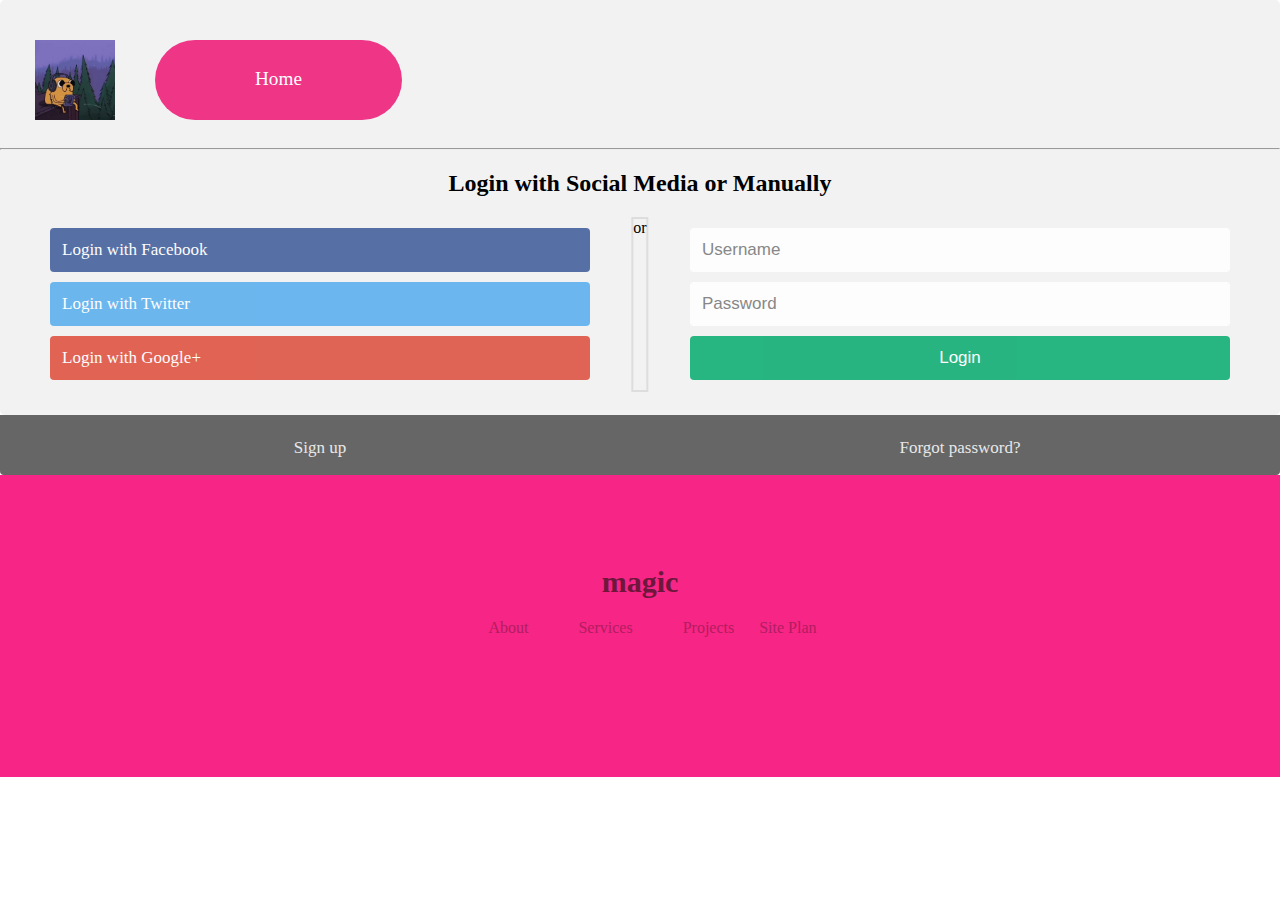
<file: Login/login.html>
<!DOCTYPE html>
<html lang="en">

<head>
  <meta charset="UTF-8">
  <meta http-equiv="X-UA-Compatible" content="IE=edge">
  <meta name="viewport" content="width=device-width, initial-scale=1.0">
  <link rel="stylesheet" href="login.css">
  <title>Login</title>
</head>

<body>
  <div class="container">
    <header>
      <img id="logodog" src="./unnamed.jpg" alt="Logo image" />
      <a href="/Magic/index.html">Home</a>

    </header>
    <hr>
    <form action="/action_page.php">
      <div class="row">
        <h2 style="text-align:center">Login with Social Media or Manually</h2>
        <div class="vl">
          <span class="vl-innertext">or</span>
        </div>

        <div class="col">
          <a href="#" class="fb btn">
            <i class="fa fa-facebook fa-fw"></i> Login with Facebook
          </a>
          <a href="#" class="twitter btn">
            <i class="fa fa-twitter fa-fw"></i> Login with Twitter
          </a>
          <a href="#" class="google btn">
            <i class="fa fa-google fa-fw"></i> Login with Google+
          </a>
        </div>

        <div class="col">
          <div class="hide-md-lg">
            <p>Or sign in manually:</p>
          </div>

          <input type="text" name="username" placeholder="Username" required>
          <input type="password" name="password" placeholder="Password" required>
          <input type="submit" value="Login">
        </div>

      </div>
    </form>
  </div>

  <div class="bottom-container">
    <div class="row">
      <div class="col">
        <a href="#" style="color:white" class="btn">Sign up</a>
      </div>
      <div class="col">
        <a href="#" style="color:white" class="btn">Forgot password?</a>
      </div>
    </div>
  </div>
  <footer>
    <section>
      <h7>magic</h7>
      <div style="display: flex; justify-content: center;">
        <div style="display: inline-flex;">
          <a style="padding: 0px 25px;" href="#">About</a>
          <a style="padding: 0px 25px;" href="#">Services</a>
          <a style="padding: 0px 25px;" href="#">Projects</a>
          <a href="/Magic/site-plan.html">Site Plan</a>

        </div>
      </div>
      <div style="display: flex; justify-content: center; padding: 70px 0px ;">
        <div style="display: inline-flex;">
          <i class="fa-brands fa-square-facebook"></i>
          <i class="fa-brands fa-instagram"></i>
          <i class="fa-brands fa-twitter"></i>
          <i class="fa-brands fa-pinterest"></i>
        </div>
      </div>
    </section>

  </footer>
</body>

</html>
</file>
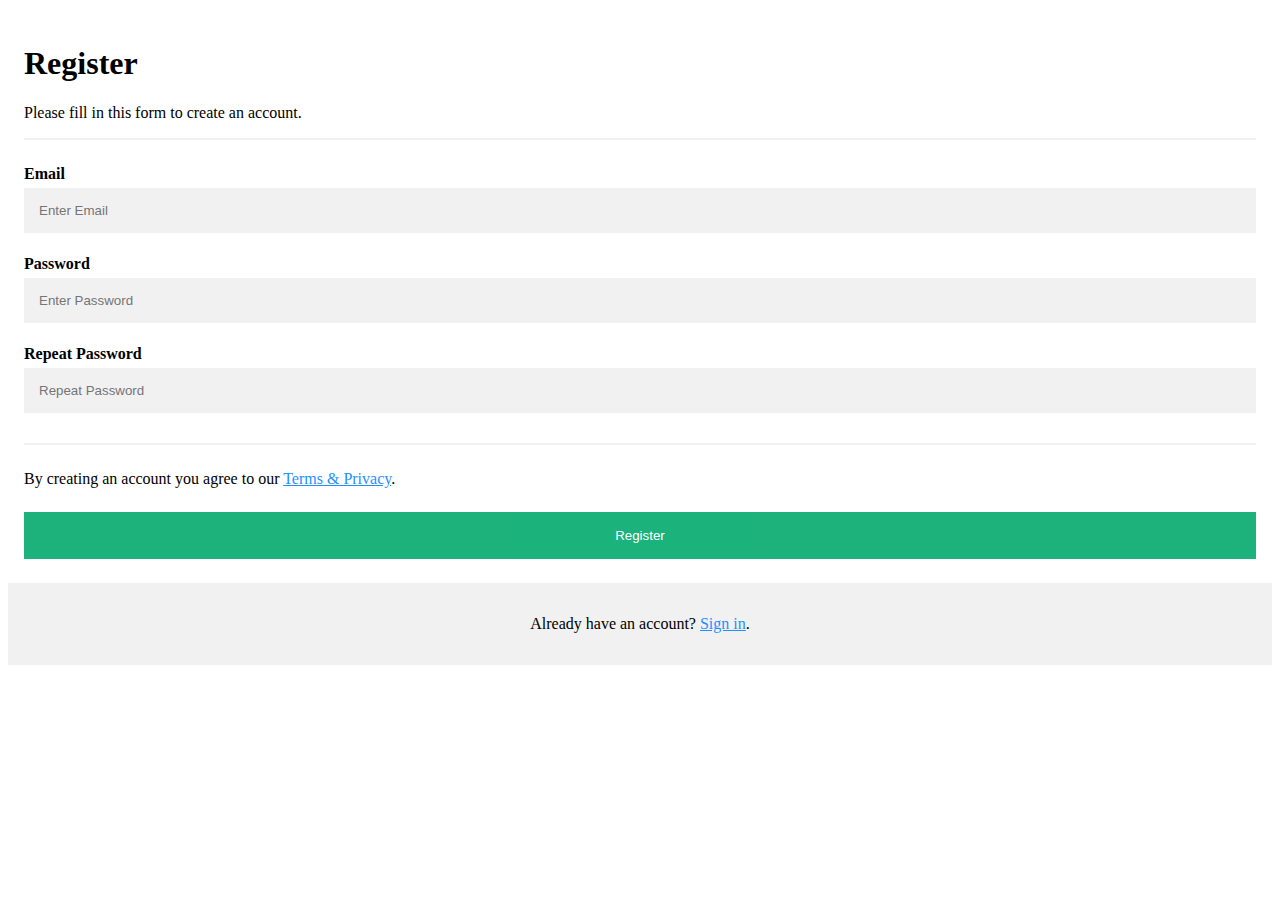
<file: books/register/register.html>
<!DOCTYPE html>
<html lang="en">
<head>
    <meta charset="UTF-8">
    <meta http-equiv="X-UA-Compatible" content="IE=edge">
    <meta name="viewport" content="width=device-width, initial-scale=1.0">
    <link rel="stylesheet" href="register.css">
    <title>Document</title>
</head>
<body>
    <form action="action_page.php">
        <div class="container">
          <h1>Register</h1>
          <p>Please fill in this form to create an account.</p>
          <hr>
      
          <label for="email"><b>Email</b></label>
          <input type="text" placeholder="Enter Email" name="email" id="email" required>
      
          <label for="psw"><b>Password</b></label>
          <input type="password" placeholder="Enter Password" name="psw" id="psw" required>
      
          <label for="psw-repeat"><b>Repeat Password</b></label>
          <input type="password" placeholder="Repeat Password" name="psw-repeat" id="psw-repeat" required>
          <hr>


      
          <p>By creating an account you agree to our <a href="#">Terms & Privacy</a>.</p>
          <button type="submit" class="registerbtn">Register</button>
        </div>
      
        <div class="container signin">
          <p>Already have an account? <a href="#">Sign in</a>.</p>
        </div>
      </form>
</body>
</html>
</file>
<file: Login/login.css>
* {box-sizing: border-box}

/* style the container */

body{
  max-width:1600px;
  margin: 0 auto;
}
.container {
  position: relative;
  border-radius: 5px;
  background-color: #f2f2f2;
  padding: 20px 0 30px 0;
}

header {
  display: flex;
  flex-direction: row;
  
  padding: 20px;
  
}

header a{
  background-color: #ee3586;
  color: white;
  text-decoration: none;
}

#logodog {
  height: 80px;
  padding: 0px;
  margin-left: 15px;
  margin-right: ;
}

header {
  background-color: var(--nav-background-color);
  line-height: 3em;
  text-align: center;
  font-size: 1.2em;
  
}



header {
  background-color: var(--nav-background-color);
  line-height: 3em;
  text-align: center;
  font-size: 1.2em;
  list-style-type: none;
  display: flex;
}

header a{
  text-decoration: none
  text-align: center;
  padding: 10px 100px;
  margin-left: 40px;
  border-radius: 40px;
}

/* style inputs and link buttons */
input,
.btn {
  width: 100%;
  padding: 12px;
  border: none;
  border-radius: 4px;
  margin: 5px 0;
  opacity: 0.85;
  display: inline-block;
  font-size: 17px;
  line-height: 20px;
  text-decoration: none; /* remove underline from anchors */
}

input:hover,
.btn:hover {
  opacity: 1;
}

/* add appropriate colors to fb, twitter and google buttons */
.fb {
  background-color: #3B5998;
  color: white;
}

.twitter {
  background-color: #55ACEE;
  color: white;
}

.google {
  background-color: #dd4b39;
  color: white;
}

/* style the submit button */
input[type=submit] {
  background-color: #04AA6D;
  color: white;
  cursor: pointer;
}

input[type=submit]:hover {
  background-color: #f72585;
}

/* Two-column layout */
.col {
  float: left;
  width: 50%;
  margin: auto;
  padding: 0 50px;
  margin-top: 6px;
}

/* Clear floats after the columns */
.row:after {
  content: "";
  display: table;
  clear: both;
}

/* vertical line */
.vl {
  position: absolute;
  left: 50%;
  transform: translate(-50%);
  border: 2px solid #ddd;
  height: 175px;
}

/* text inside the vertical line */
.inner {
  position: absolute;
  top: 50%;
  transform: translate(-50%, -50%);
  background-color: #f1f1f1;
  border: 1px solid #ccc;
  border-radius: 50%;
  padding: 8px 10px;
}

/* hide some text on medium and large screens */
.hide-md-lg {
  display: none;
}

/* bottom container */
.bottom-container {
  text-align: center;
  background-color: #666;
  border-radius: 0px 0px 4px 4px;
}

/* Responsive layout - when the screen is less than 650px wide, make the two columns stack on top of each other instead of next to each other */
@media screen and (max-width: 650px) {
  .col {
    width: 100%;
    margin-top: 0;
  }
  /* hide the vertical line */
  .vl {
    display: none;
  }
  /* show the hidden text on small screens */
  .hide-md-lg {
    display: block;
    text-align: center;
  }
}

h7 {
  display: block;
  text-align: center;
  padding-top: 90px;
  padding-bottom: 20px;
  font-family: Fraunces;
  font-weight: 900;
  font-size: 30px;
  color: #6d173d;
}


footer {
  background-color: #F72585;
  max-width: 1600px;
  padding: 0;
  box-sizing: border-box;
  
}

footer a {
  text-decoration: none;
  font-family: Barlow;
  color: #6d173d;
  opacity: 0.5;
}

footer a:hover {
  color: white;
  opacity: none;
}

.fa-brands {
  padding: 0px 12px;
  color: #6d173d;

}

.fa-brands:hover {
  color: white;
}
</file>
<file: books/register/register.css>
* {box-sizing: border-box}

/* Add padding to containers */
.container {
  padding: 16px;
}

/* Full-width input fields */
input[type=text], input[type=password] {
  width: 100%;
  padding: 15px;
  margin: 5px 0 22px 0;
  display: inline-block;
  border: none;
  background: #f1f1f1;
}

input[type=text]:focus, input[type=password]:focus {
  background-color: #ddd;
  outline: none;
}

/* Overwrite default styles of hr */
hr {
  border: 1px solid #f1f1f1;
  margin-bottom: 25px;
}

/* Set a style for the submit/register button */
.registerbtn {
  background-color: #04AA6D;
  color: white;
  padding: 16px 20px;
  margin: 8px 0;
  border: none;
  cursor: pointer;
  width: 100%;
  opacity: 0.9;
}

.registerbtn:hover {
  opacity:1;
}

/* Add a blue text color to links */
a {
  color: dodgerblue;
}

/* Set a grey background color and center the text of the "sign in" section */
.signin {
  background-color: #f1f1f1;
  text-align: center;
}
</file>
